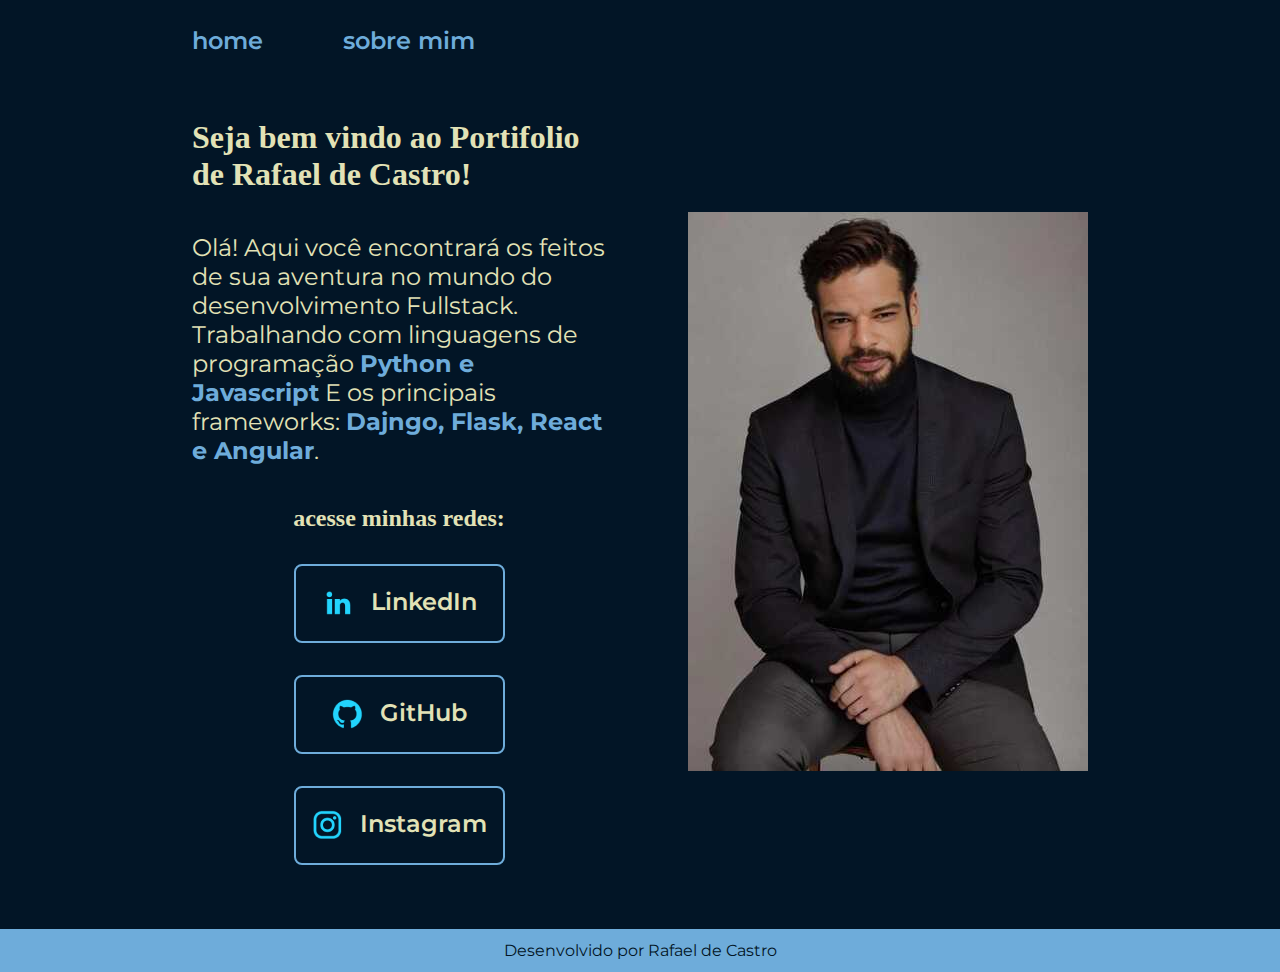
<file: index.html>
<!DOCTYPE html>
<html lang="pt-br">
<head>
    <meta charset="UTF-8">
    <meta name="viewport" content="width=device-width, initial-scale=1.0">
    <title>Portifólio de Rafael de Castro</title>
    <link rel="stylesheet" href="./styles/style.css">
</head>
<body>
    <header class="cabecalho">
        <nav class="cabecalho__menu">
            <a class="cabecalho__menu__link" href="index.html">home</a>
            <a class="cabecalho__menu__link" href="about.html">sobre mim</a>
        </nav>
    </header>
    
    <main class= "apresentacao">
        <section class="apresentacao__conteudo">
            <h1 class="apresentacao__conteudo_titulo">Seja bem vindo ao Portifolio de <strong>Rafael de Castro</strong>!</h1>
            <p class="apresentacao__conteudo__texto">Olá! Aqui você encontrará os feitos de sua aventura no mundo do desenvolvimento Fullstack. 
            Trabalhando com linguagens de programação <strong class="titulo-destaque">Python e Javascript</strong> E os principais frameworks: 
            <strong class="titulo-destaque">Dajngo, Flask, React e Angular</strong>.</p>
            <div class="apresentacao__links">
                <h2 class="apresentacao__subtitulo">acesse minhas redes:</h2>
                <a class="apresentacao__links__link" href="https://linkedin.com/in/rafael-castro-6b56a617a"> 
                    <img src="./assets/linkedin.png">LinkedIn
                </a>
                <a class="apresentacao__links__link" href="https://github.com/rafaeldecastro9783">
                    <img src="./assets/github.png">GitHub 
                </a>
                <a class="apresentacao__links__link" href="https://www.instagram.com/rafaeldiicastro/?igsh=Znc0Y25iMmtxcGVm">
                    <img src="./assets/instagram.png">Instagram 
                </a>
            </div>
        </section>
        <img class="apresentacao__imagem" src="./assets/imagem.jpeg" alt="foto por Remini AI">
    </main>
    <footer class="rodape">
        <p>Desenvolvido por Rafael de Castro</p>        
    </footer>
</body>
</html>
</file>
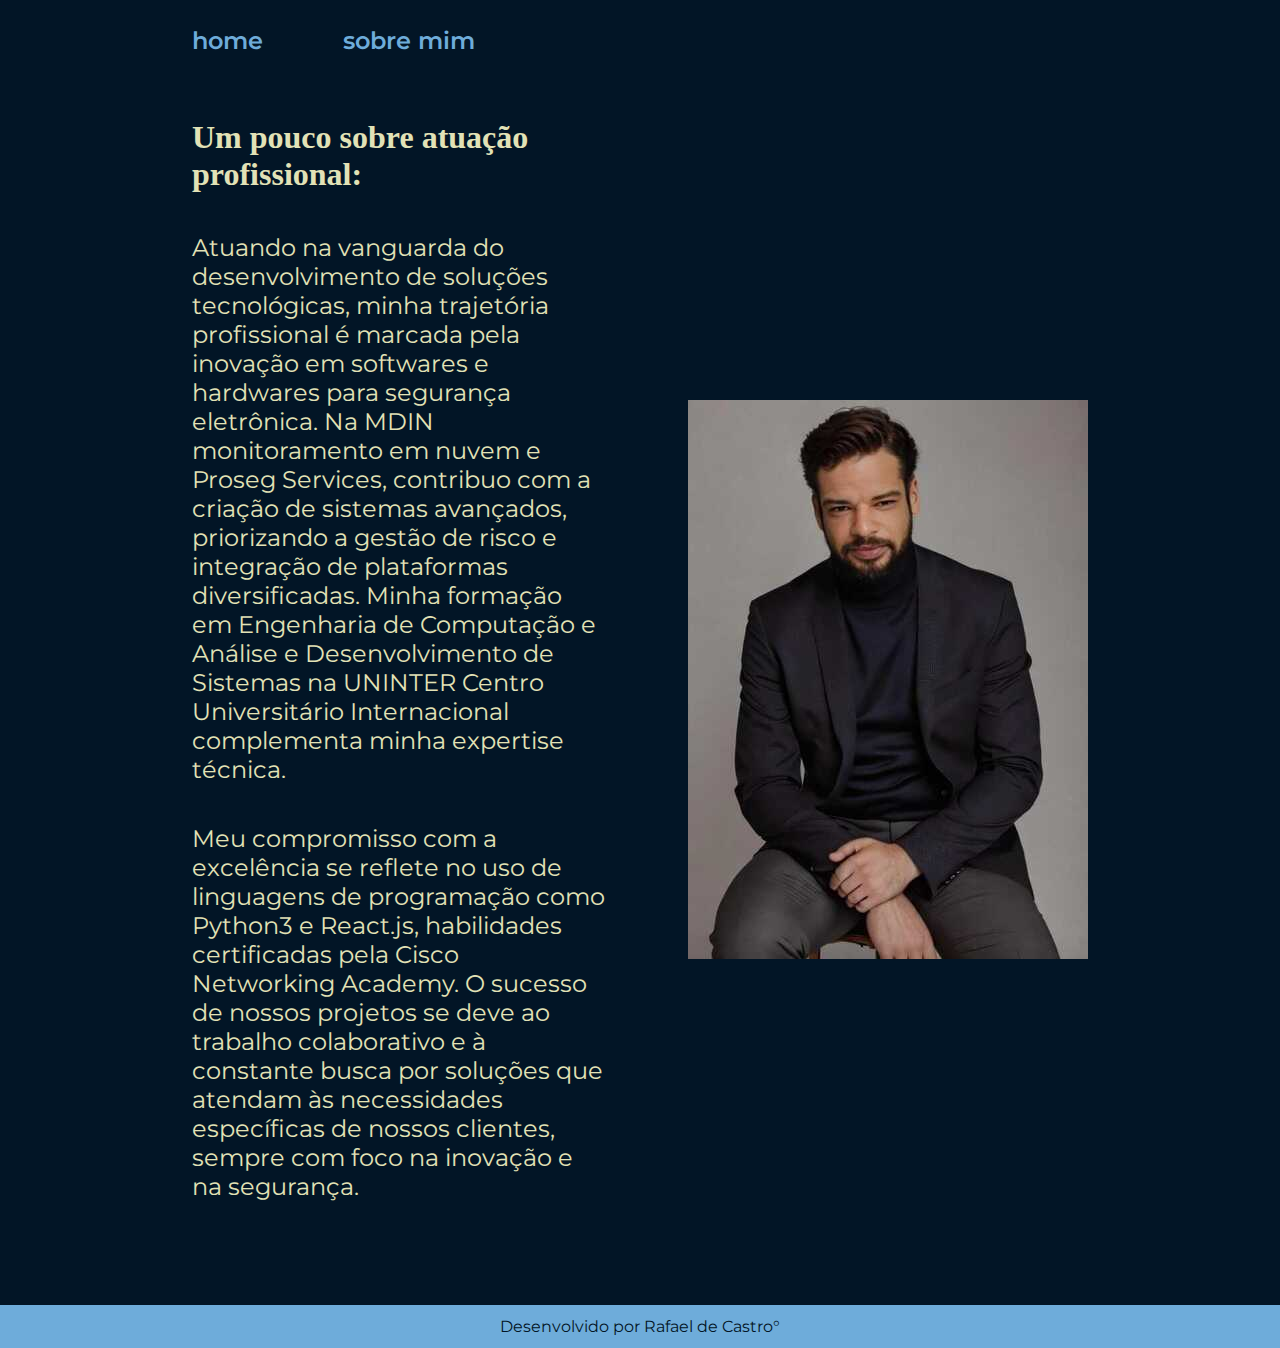
<file: about.html>
<!DOCTYPE html>
<html lang="pt-br">
<head>
    <meta charset="UTF-8">
    <meta name="viewport" content="width=device-width, initial-scale=1.0">
    <link rel="stylesheet" href="./styles/style.css">
    <title>Sobre mim</title>
</head>
<body>
    <header class="cabecalho">
        <nav class="cabecalho__menu">
            <a class="cabecalho__menu__link" href="index.html">home</a>
            <a class="cabecalho__menu__link" href="about.html">sobre mim</a>
        </nav>
    </header>
    <main class="apresentacao">
        <section class="apresentacao__conteudo">
            <h1 class="apresentacao__subtitulo">Um pouco sobre atuação profissional:</h1>
            <p class="apresentacao__conteudo__texto">Atuando na vanguarda do desenvolvimento de soluções tecnológicas, minha trajetória profissional é marcada pela inovação em softwares e hardwares para segurança eletrônica. Na MDIN monitoramento em nuvem e Proseg Services, contribuo com a criação de sistemas avançados, priorizando a gestão de risco e integração de plataformas diversificadas. Minha formação em Engenharia de Computação e Análise e Desenvolvimento de Sistemas na UNINTER Centro Universitário Internacional complementa minha expertise técnica.
            <p class="apresentacao__conteudo__texto">Meu compromisso com a excelência se reflete no uso de linguagens de programação como Python3 e React.js, habilidades certificadas pela Cisco Networking Academy. O sucesso de nossos projetos se deve ao trabalho colaborativo e à constante busca por soluções que atendam às necessidades específicas de nossos clientes, sempre com foco na inovação e na segurança.</p>
            </p>
        </section>
        <img src="./assets/imagem.jpeg" alt="foto por Remini AI">
    </main>
    <footer class="rodape">
        <p>Desenvolvido por Rafael de Castro°</p>        
    </footer>
    
</body>
</html>
</file>
<file: styles/style.css>
@import url('https://fonts.googleapis.com/css2?family=Krona+One&family=Montserrat:wght@400;600&display=swap');

:root {
    --cor-primaria: #021526;
    --cor-secundaria: #E2E2B6;
    --cor-terciaria: #6EACDA;
    --cor-hover: #03346E;

    --fonte-primaria: 'Krona One', sans-serif;
    --fonte-secundaria: 'Montserrat', sans-serif;
}
*{
    margin: 0;
    padding: 0;
}

body{
    box-sizing: border-box;
    background-color: var(--cor-primaria);
    color: var(--cor-secundaria);
}
.cabecalho{
    padding: 2% 0% 0% 15%;
}
.cabecalho__menu{
    display: flex;
    gap: 80px;
}
.cabecalho__menu__link{
    font-family: var(--fonte-secundaria);
    font-size: 1.5rem;
    font-weight: 600;
    color: var(--cor-terciaria);
    text-decoration: none;
}
.apresentacao{
    padding: 5% 15%;
    display: flex;
    align-items: center;
    justify-content: space-between;
    gap: 82px;
}
.apresentacao__conteudo{
    width: 615px;
    display: flex;
    flex-direction: column;
    gap: 40px;
}

.apresentacao__conteudo__titulo{
    font-size: 2.25rem;
    font-family: var(--fonte-primaria);
}
.titulo-destaque{
    color: var(--cor-terciaria);
}
.apresentacao__conteudo__texto{
    font-size: 1.5rem;
    font-family: var(--fonte-secundaria);
}

.apresentacao__links{
    display: flex;
    flex-direction: column;
    justify-content: space-between;
    align-items: center;
    gap: 32px;
}
.apresentacao__links__subtitulo{
    font-family: var(--fonte-primaria);
    font-weight: 400;
    font-size: 1.5rem;
}
.apresentacao__links__link{
    display: flex;
    justify-content: center;
    gap: 16px;
    border: 2px solid var(--cor-terciaria);
    width: 50%;
    text-align: center;
    border-radius: 8px;
    font-size: 1.5rem;
    font-weight: 600;
    padding: 21.5px 0;
    text-decoration: none;
    color: var(--cor-secundaria);
    font-family: var(--fonte-secundaria);
}
.apresentacao__links__link:hover{
    background-color: var(--cor-hover);
}

.apresentacao__imagem {
    width: 50%;
}

.rodape{
    color: var(--cor-primaria);
    background-color: var(--cor-terciaria);
    padding: 12px;
    text-align: center;
    font-family: var(--fonte-secundaria);
    font-size: 1rem;
    font-weight: 400;
}

@media (max-width: 1200px) {
    .cabecalho{
         padding: 10%;  
    }
    .cabecalho__menu{
        justify-content: center;
    }
    .apresentacao{
        flex-direction: column-reverse;
        padding: 5%;
    }
    .apresentacao__conteudo{
        width: auto;
    }
}
</file>
